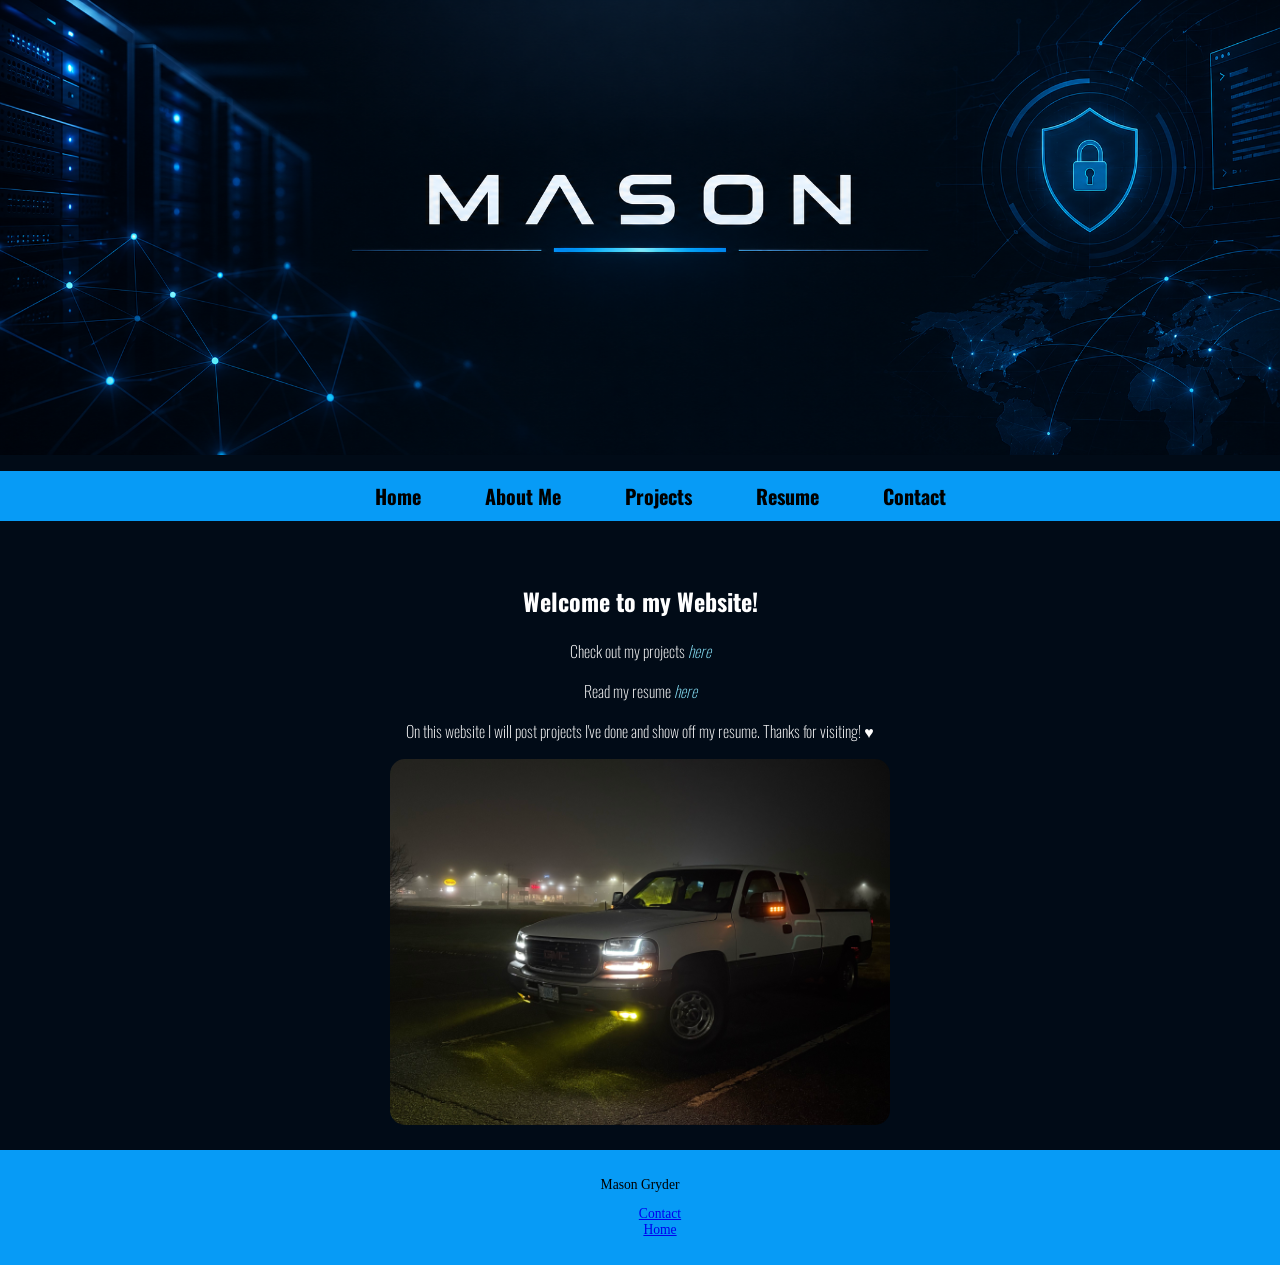
<file: index.html>
<!DOCTYPE html>
<!--
Mason Gryder
index.html
08/26/2026
latest edit: 10/06/2026
-->
<html lang="en">
    <!--a screen reader needs the language to know which language to read-->
    <head>
        <title>Portfolio</title>
        <meta charset="UTF-8">
        <meta name="viewport" content="width=device-width, initial-scale=1.0">
        <link rel="stylesheet" href="css/styles.css">
        <link rel="preconnect" href="https://fonts.googleapis.com">
        <link rel="preconnect" href="https://fonts.gstatic.com" crossorigin>
        <link href="https://fonts.googleapis.com/css2?family=Oswald:wght@200..700&display=swap" rel="stylesheet">
    </head>
    <body>
    <div id="wrapper">
        <header>
            <div class="tab-desk">
               <img class="banner" src="images/banner.png" alt="Website Banner"> 
            </div>
            <div class="mobile">
                <h1>Mason Gryder</h1>
                <h2>Welcome to My Portfolio Website!</h2>
            </div>
        </header>
        <nav>
            <ul>
                <li><a id="nav" href="index.html">Home</a></li>
                <li><a id="nav" href="about.html">About Me</a></li>
                <li><a id="nav" href="gallery.html">Projects</a></li>
                <li><a id="nav" href="resume.html">Resume</a></li>
                <li><a id="nav" href="contact.html">Contact</a></li>
            </ul>
        </nav>
        <!--main is where the content of the page is contained-->
        <main>
            <h2>Welcome to my Website!</h2>
            <p>Check out my projects <a class="link" href="gallery.html">here</a></p>
            <p>Read my resume <a class="link" href="resume.html">here</a></p>
            <p>On this website I will post projects I've done and show off my resume. Thanks for visiting! &#9829;</p>
            <img class="round" src="images/imthebestphotographer.webp" alt="a very scenic photo of my truck in low light with light fog">
        </main>
        <footer>
            <p>
                Mason Gryder 
                <br> 
                <ul>
                <a href="contact.html">Contact</a>
                <br>
                <a href="index.html">Home</a>
                </ul>
            </p>
        </footer>
    </div>
    </body>
</html>
<!--
AI Use Log:
10/02/2026: created banner with ChatGPT
-->
</file>
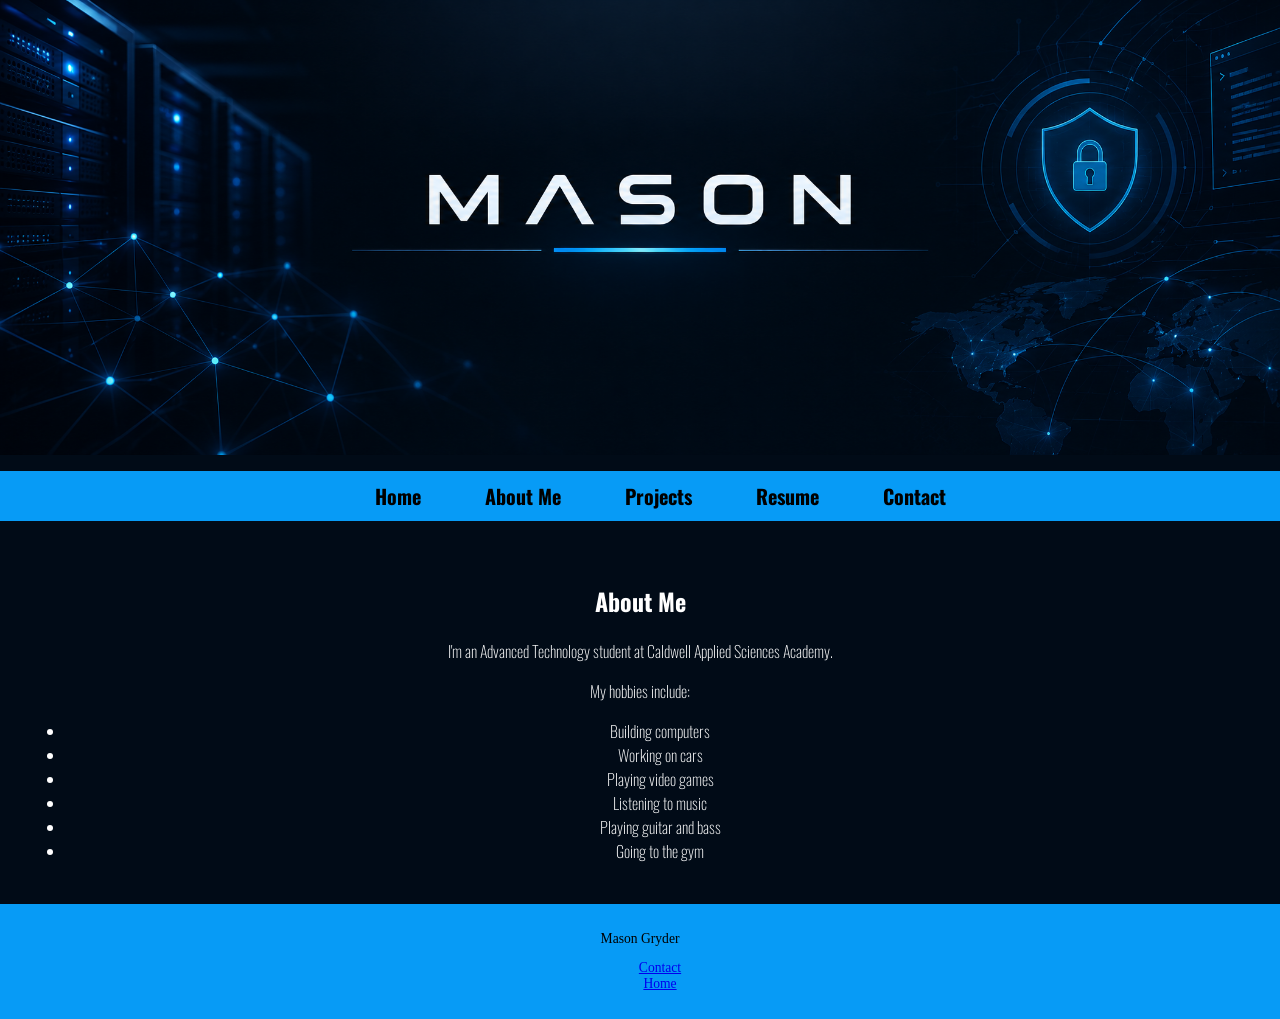
<file: about.html>
<!DOCTYPE html>
<!--
Mason Gryder
about.html
09/03/2026
-->
<html lang="en">
    <!--a screen reader needs the language to know which language to read-->
    <head>
        <title>About</title>
        <meta charset="UTF-8">
        <meta name="viewport" content="width=device-width, initial-scale=1.0">
        <link rel="stylesheet" href="css/styles.css">
        <link rel="preconnect" href="https://fonts.googleapis.com">
        <link rel="preconnect" href="https://fonts.gstatic.com" crossorigin>
        <link href="https://fonts.googleapis.com/css2?family=Oswald:wght@200..700&display=swap" rel="stylesheet">
    </head>
    <body>
    <div id="wrapper">
        <header>
            <div class="tab-desk">
               <img class="banner" src="images/banner.png" alt="Website Banner"> 
            </div>
            <div class="mobile">
                <h1>Mason Gryder</h1>
                <h2>Welcome to My Portfolio Website!</h2>
            </div>
        </header>
        <nav>
            <ul>
                <li><a id="nav" href="index.html">Home</a></li>
                <li><a id="nav" href="about.html">About Me</a></li>
                <li><a id="nav" href="gallery.html">Projects</a></li>
                <li><a id="nav" href="resume.html">Resume</a></li>
                <li><a id="nav" href="contact.html">Contact</a></li>
            </ul>
        </nav>
        <!--main is where the content of the page is contained-->
        <main>
            <div id="about">
                <h2>About Me</h2>
                <p>I'm an Advanced Technology student at Caldwell Applied Sciences Academy.</p>
                <p>My hobbies include:</p>
                <ul>
                    <li>Building computers</li>
                    <li>Working on cars</li>
                    <li>Playing video games</li>
                    <li>Listening to music</li>
                    <li>Playing guitar and bass</li>
                    <li>Going to the gym</li>
                </ul>
            </div>
        </main>
        <footer>
            <p>
                Mason Gryder 
                <br> 
                <ul>
                <a href="contact.html">Contact</a>
                <br>
                <a href="index.html">Home</a>
                </ul>
            </p>
        </footer>
    </div>
    </body>
</html>
<!--
AI Use Log:
09/03/2026: None

-->
</file>
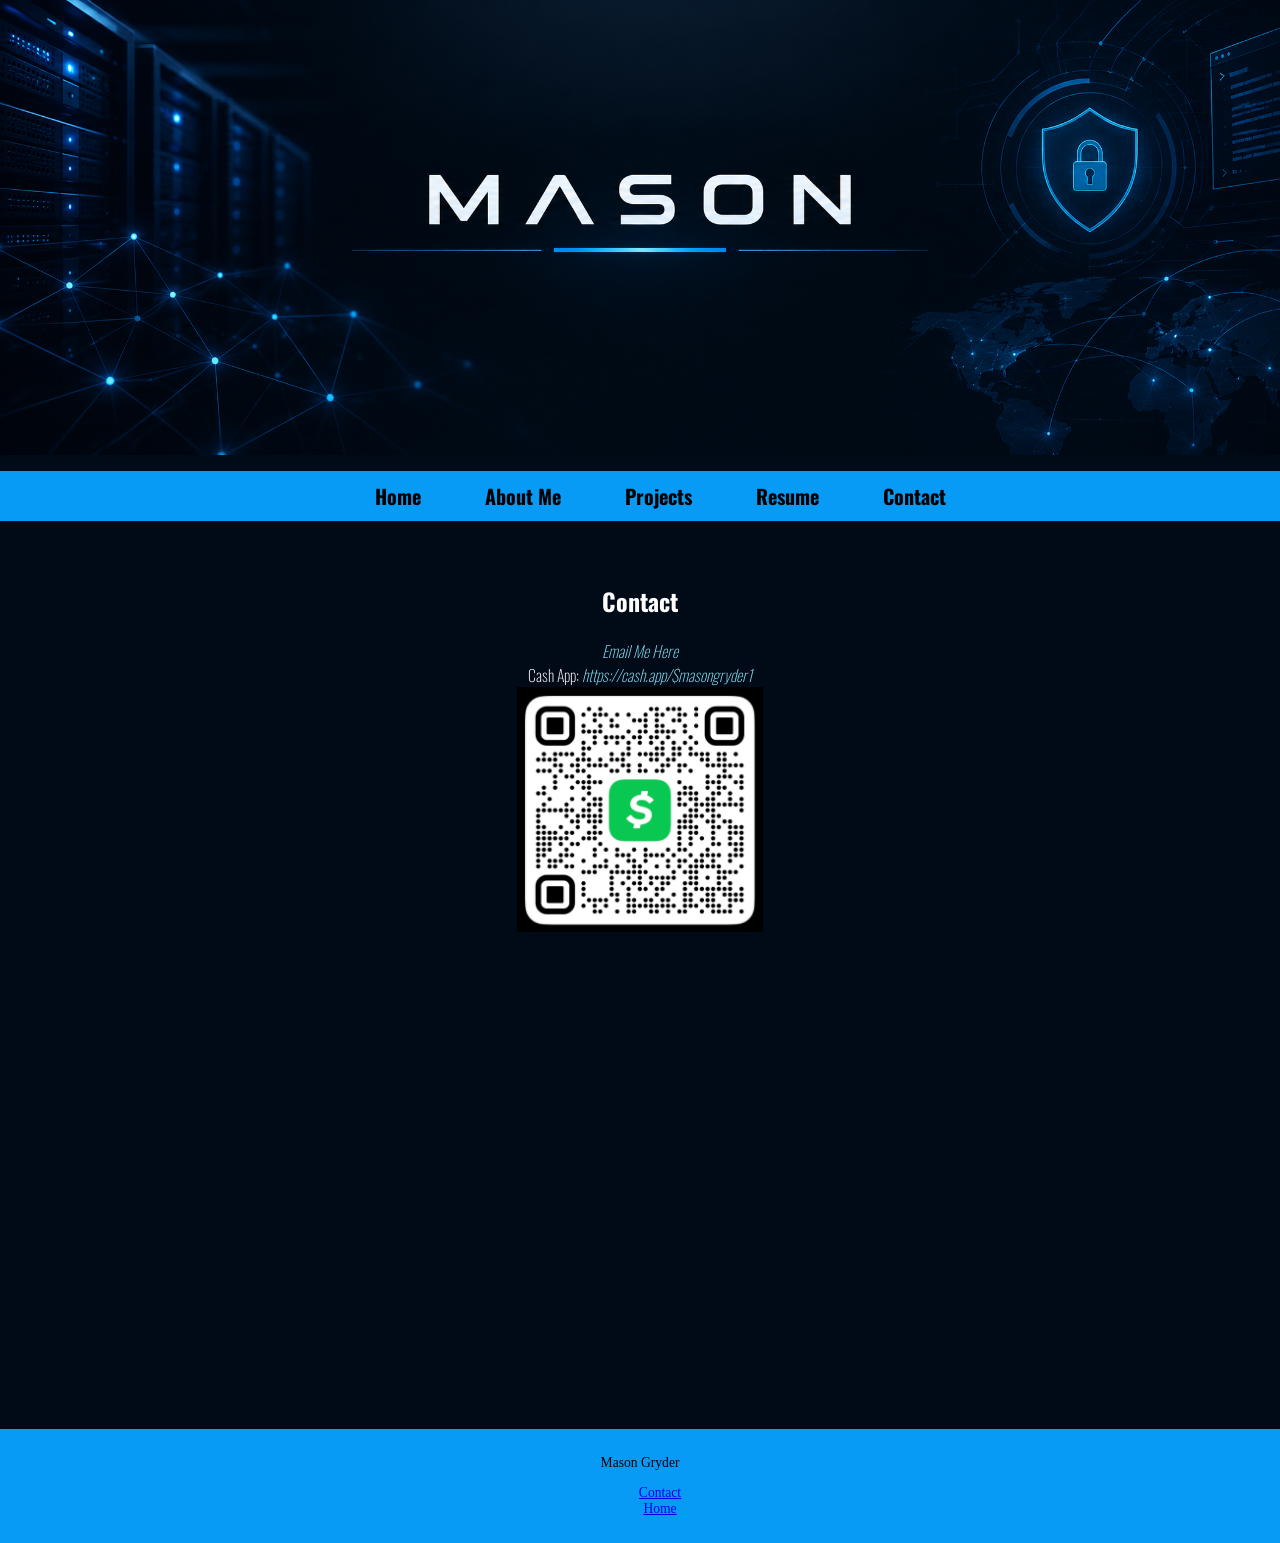
<file: contact.html>
<!DOCTYPE html>
<!--
Mason Gryder
contact.html
09/03/2026
-->
<html lang="en">
    <!--a screen reader needs the language to know which language to read-->
    <head>
        <title>Contact</title>
        <meta charset="UTF-8">
        <meta name="viewport" content="width=device-width, initial-scale=1.0">
        <link rel="stylesheet" href="css/styles.css">
        <link rel="preconnect" href="https://fonts.googleapis.com">
        <link rel="preconnect" href="https://fonts.gstatic.com" crossorigin>
        <link href="https://fonts.googleapis.com/css2?family=Oswald:wght@200..700&display=swap" rel="stylesheet">
    </head>
    <body>
    <div id="wrapper">
        <header>
            <div class="tab-desk">
               <img class="banner" src="images/banner.png" alt="Website Banner"> 
            </div>
            <div class="mobile">
                <h1>Mason Gryder</h1>
                <h2>Welcome to My Portfolio Website!</h2>
            </div>
        </header>
        <nav>
            <ul>
                <li><a id="nav" href="index.html">Home</a></li>
                <li><a id="nav" href="about.html">About Me</a></li>
                <li><a id="nav" href="gallery.html">Projects</a></li>
                <li><a id="nav" href="resume.html">Resume</a></li>
                <li><a id="nav" href="contact.html">Contact</a></li>
            </ul>
        </nav>
        <!--main is where the content of the page is contained-->
        <main>
            <div id="contact">
                <h2>Contact</h2>
                <p>
                    <a class="link" href="mailto:portfolio.aqvc@8shield.net">Email Me Here</a><br>
                    Cash App: <a class="link" href="https://cash.app/$masongryder1" target="_blank">https://cash.app/$masongryder1</a> <br>
                    <img src="images/donate.webp" alt="Cash App QR Code" style="height: auto; width: 20%;">
                </p>
                <iframe src="https://www.google.com/maps/embed?pb=!1m18!1m12!1m3!1d3233.773634989454!2d-81.48647008786882!3d35.85455377241727!2m3!1f0!2f0!3f0!3m2!1i1024!2i768!4f13.1!3m3!1m2!1s0x8850df852ecc5195%3A0xb2024cbc4bb504ed!2sCaldwell%20Community%20College%20and%20Technical%20Institute!5e0!3m2!1sen!2sus!4v1788440635051!5m2!1sen!2sus" width="600" height="450" style="border:0;" allowfullscreen="" loading="lazy" referrerpolicy="strict-origin-when-cross-origin"></iframe>

            </div>
        </main>
        <footer>
            <p>
                Mason Gryder 
                <br> 
                <ul>
                <a href="contact.html">Contact</a>
                <br>
                <a href="index.html">Home</a>
                </ul>
            </p>
        </footer>
    </div> 
    </body>
</html>
<!--
AI Use Log:
09/03/2026: None

-->
</file>
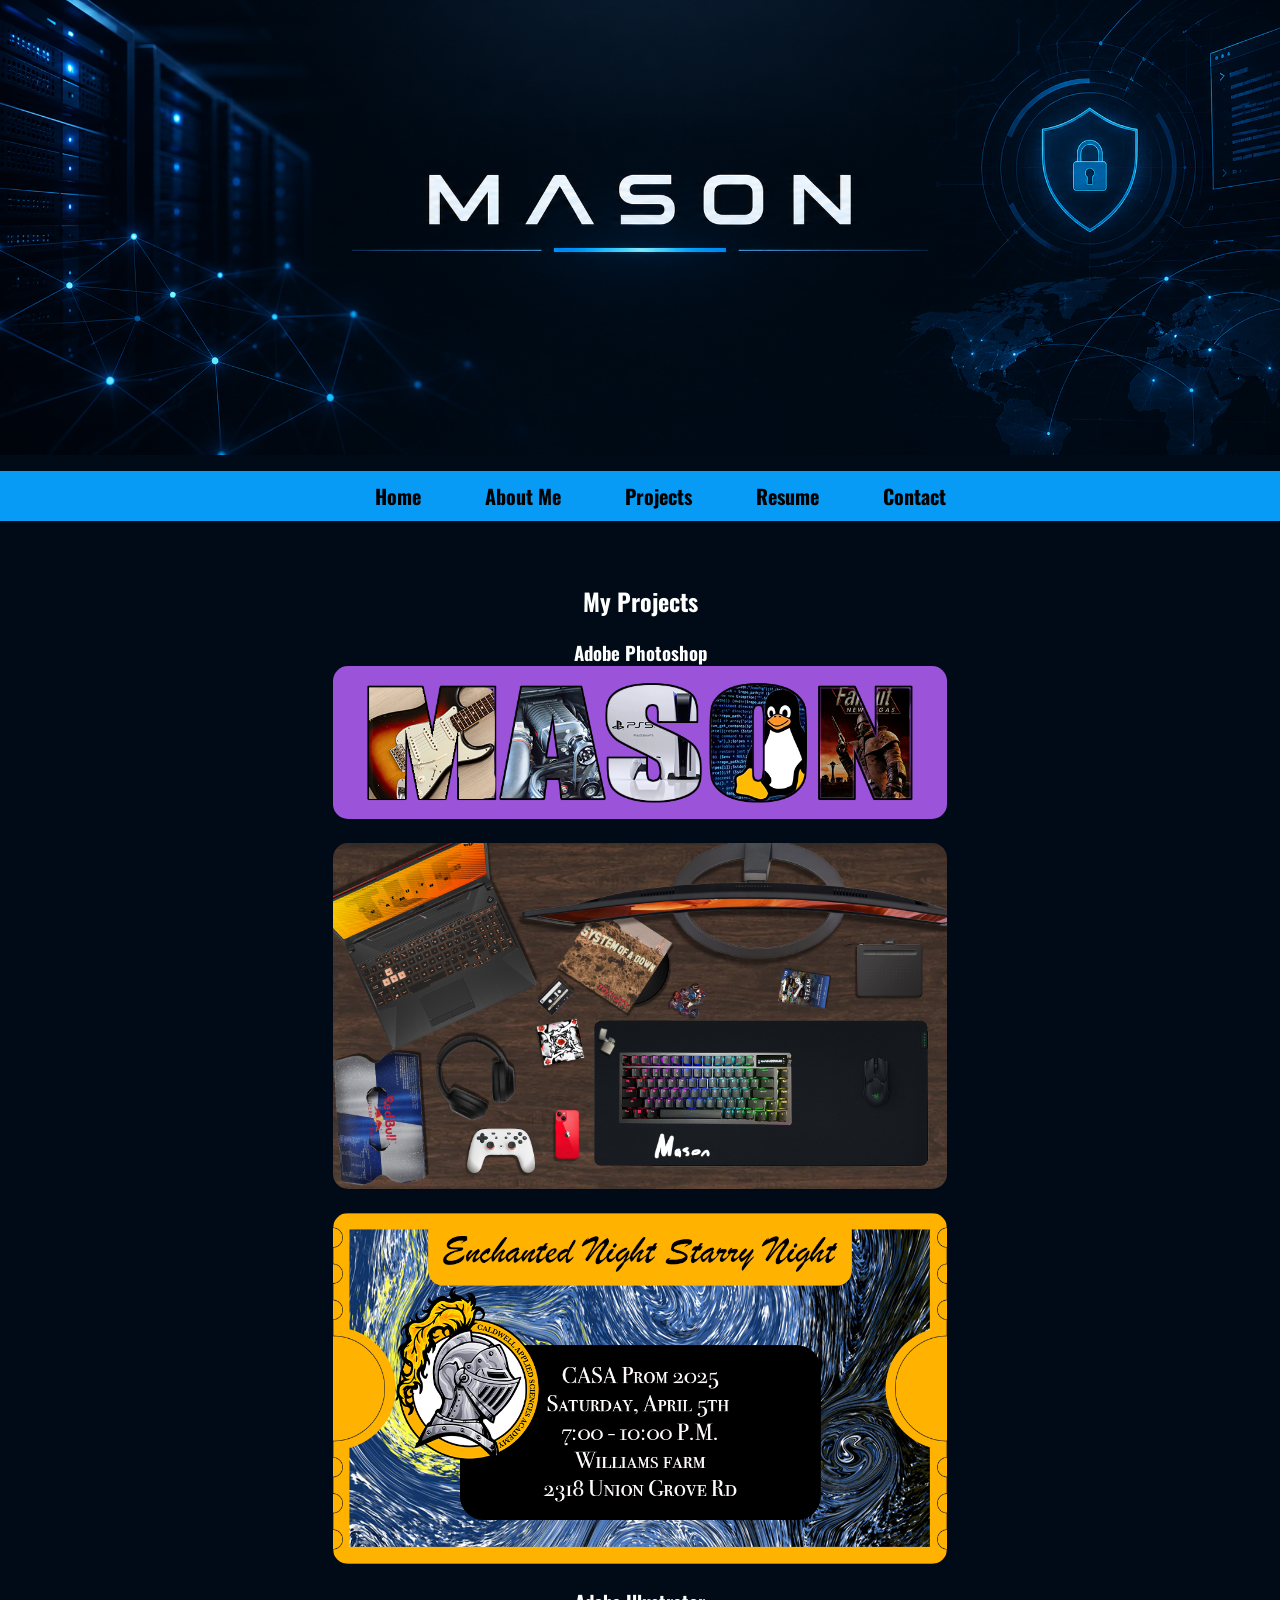
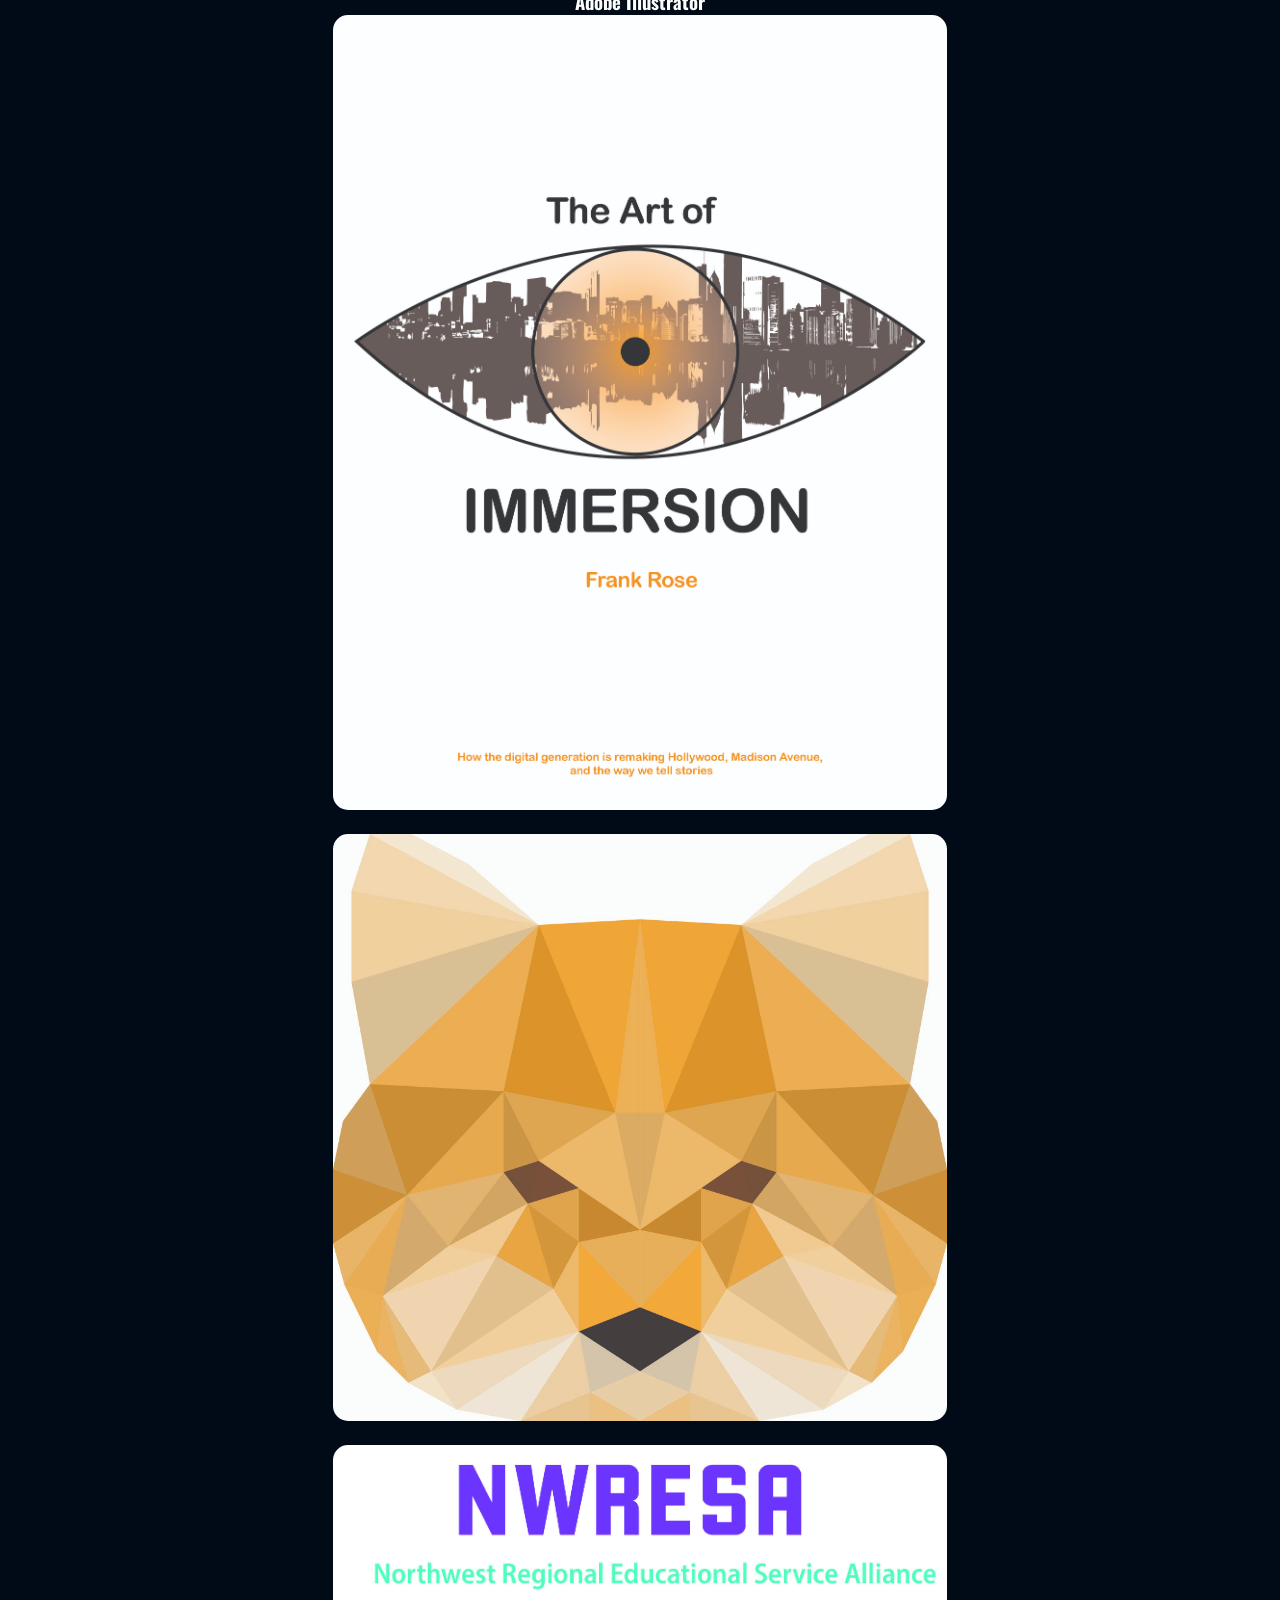
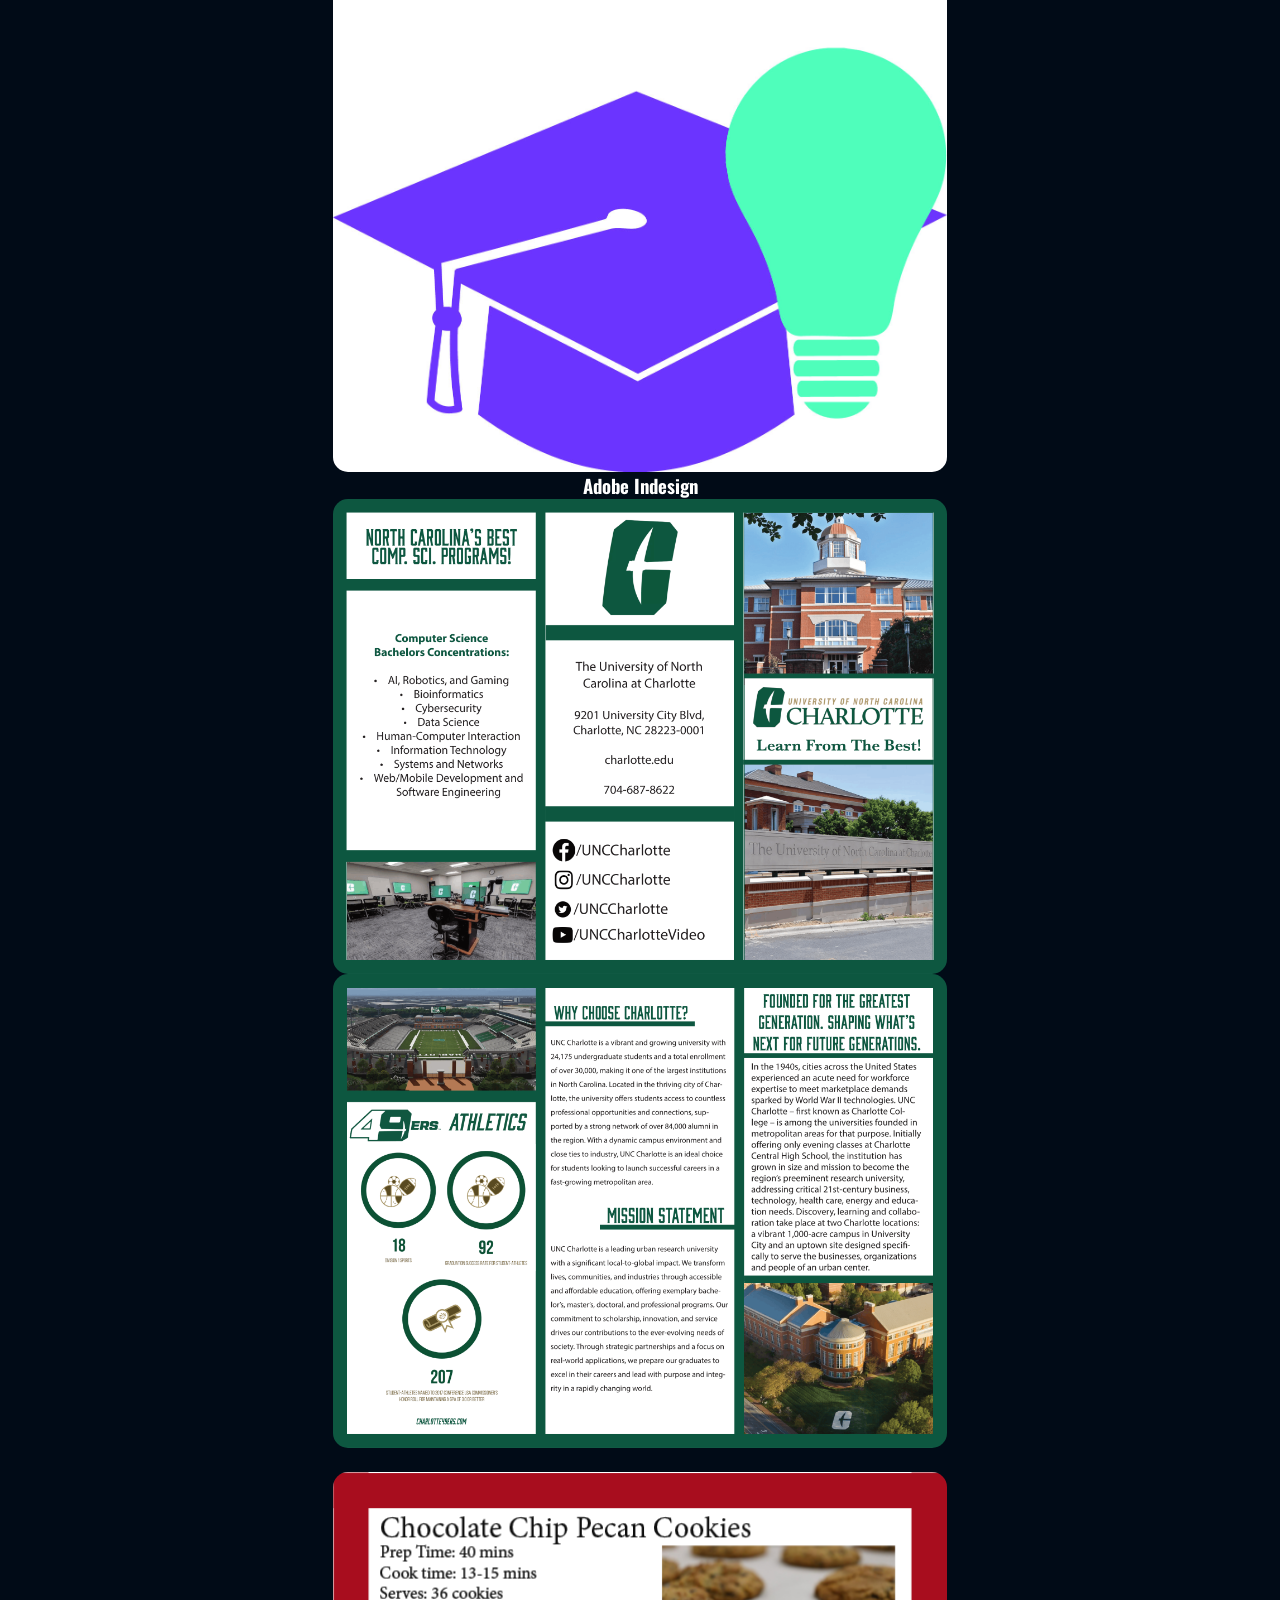
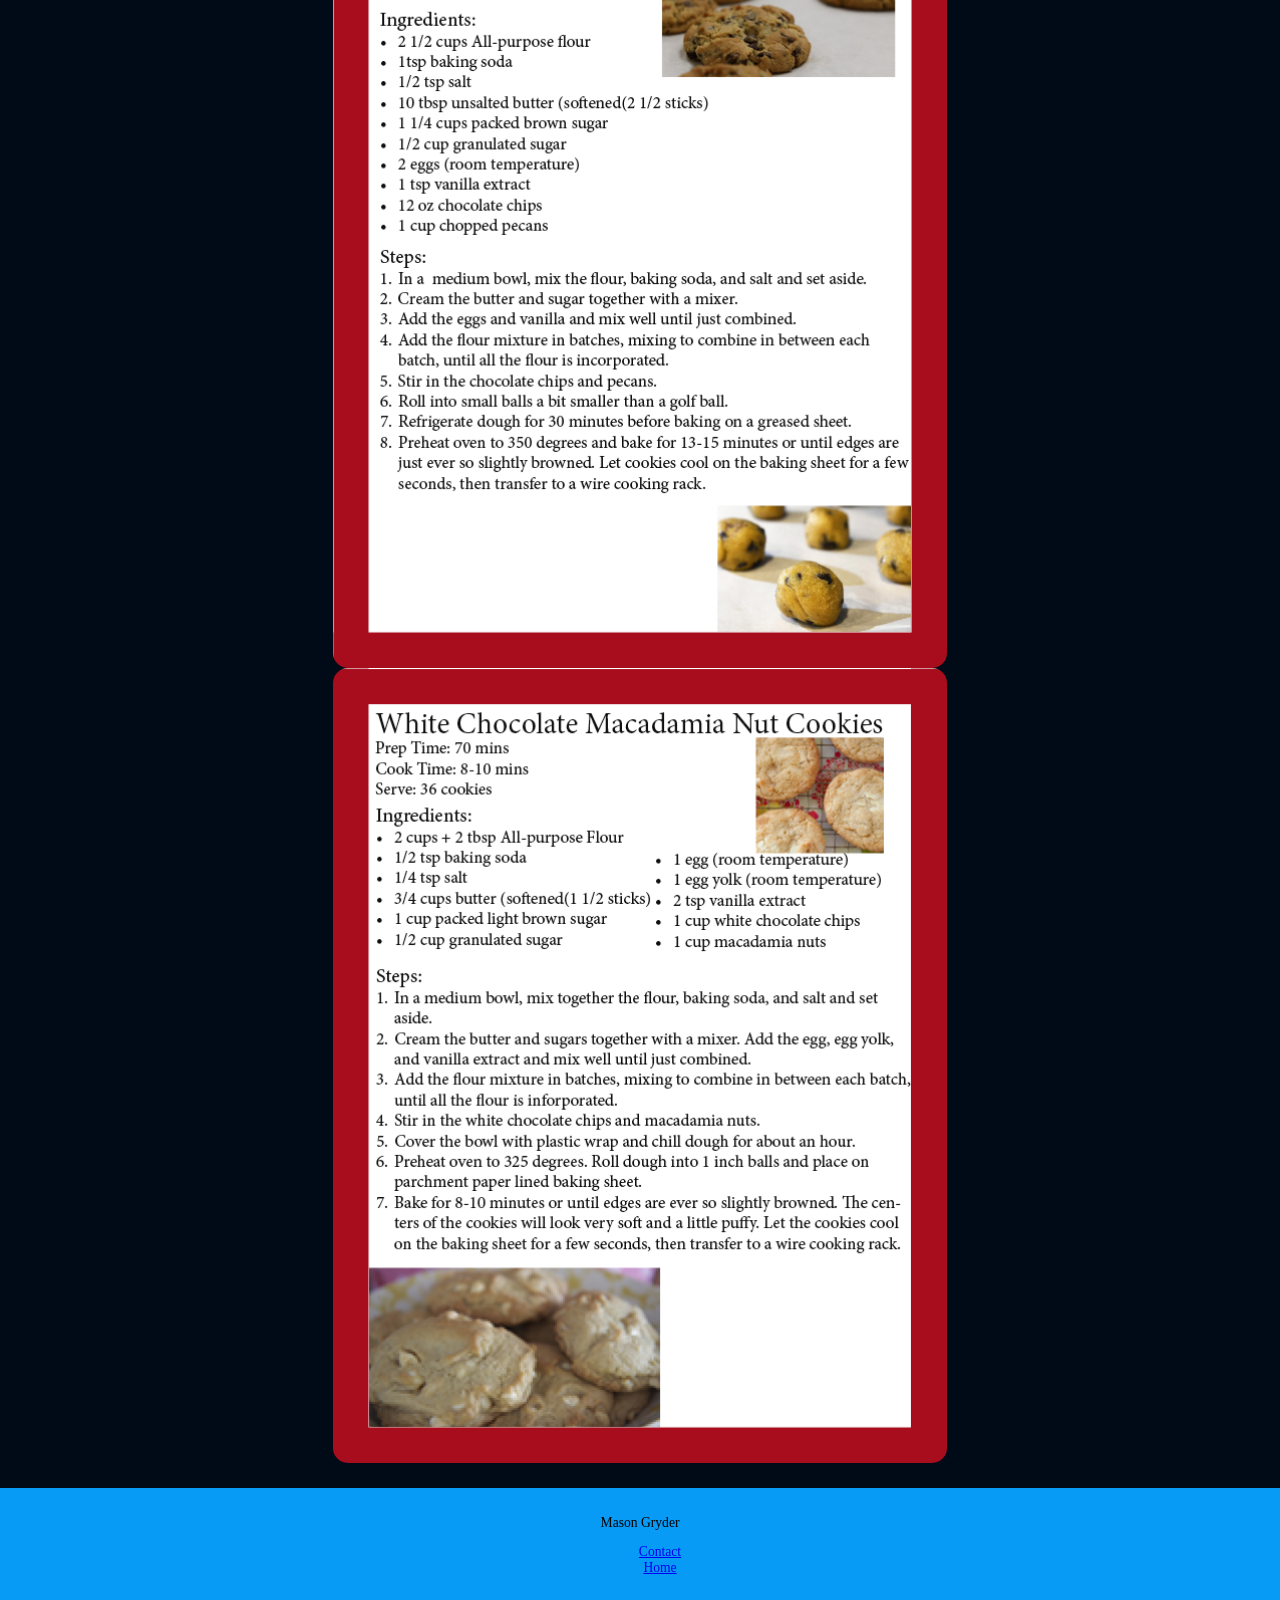
<file: gallery.html>
<!DOCTYPE html>
<!--
Mason Gryder
gallery.html
08/26/2026
-->
<html lang="en">
    <!--a screen reader needs the language to know which language to read-->
    <head>
        <title>Gallery</title>
        <meta charset="UTF-8">
        <meta name="viewport" content="width=device-width, initial-scale=1.0">
        <link rel="stylesheet" href="css/styles.css">
        <link rel="preconnect" href="https://fonts.googleapis.com">
        <link rel="preconnect" href="https://fonts.gstatic.com" crossorigin>
        <link href="https://fonts.googleapis.com/css2?family=Oswald:wght@200..700&display=swap" rel="stylesheet">
    </head>
    <body>
    <div id="wrapper">
        <header>
            <div class="tab-desk">
               <img class="banner" src="images/banner.png" alt="Website Banner"> 
            </div>
            <div class="mobile">
                <h1>Mason Gryder</h1>
                <h2>Welcome to My Portfolio Website!</h2>
            </div>
        </header>
        <nav>
            <ul>
                <li><a id="nav" href="index.html">Home</a></li>
                <li><a id="nav" href="about.html">About Me</a></li>
                <li><a id="nav" href="gallery.html">Projects</a></li>
                <li><a id="nav" href="resume.html">Resume</a></li>
                <li><a id="nav" href="contact.html">Contact</a></li>
            </ul>
        </nav>
        <!--main is where the content of the page is contained-->
        <main>
            <div class="gallery">
            <h2>My Projects</h2>
            <h3>Adobe Photoshop</h3>
            <img class="round" src="images/GryderM_Letters.png" alt="My name with pictures of things I enjoy as the letters" style="width: 50%; height: auto;"><br>
            <img class="round" src="images/Gryder_M_desktop.png" alt="A picture of a desktop with things that I like" style="width: 50%; height: auto;"><br>
            <img class="round" src="images/Gryder_M_ticket-revised.png" alt="A prom ticket that I designed" style="width: 50%; height: auto;"><br>
            <h3>Adobe Illustrator</h3>
            <img class="round" src="images/Gryder_M_BookCover.jpg" alt="book cover for The Art of Immersion" style="width: 50%; height: auto;"><br>
            <img class="round" src="images/Gryder_M_Poly.jpg" alt="a polygonal image of a fox" style="width: 50%; height: auto;"><br>
            <img class="round" src="images/Gryder_M_NWRESA.jpg" alt="NWRESA logo" style="width: 50%; height: auto;">
            <h3>Adobe Indesign</h3>
            <img class="round" src="images/Gryder_M_Brochure-1.png" alt="front of UNCC brochure" style="width: 50%; height: auto;"> <img class="round" src="images/Gryder_M_Brochure-2.png" alt="back of UNCC brochure" style="width: 50%; height: auto;"><br>
            <img class="round" src="images/Gryder_M_Cookbook.png" alt="first part of cookbook" style="width: 50%; height: auto;"> <img class="round" src="images/Gryder_M_Cookbook2.png" alt="second part of cookbook" style="width: 50%; height: auto;">
            </div>
        </main>
        <footer>
            <p>
                Mason Gryder 
                <br> 
                <ul>
                <a href="contact.html">Contact</a>
                <br>
                <a href="index.html">Home</a>
                </ul>
            </p>
        </footer>
    </div>
    </body>
</html>
<!--
AI Use Log:
08/26/2026: None

-->
</file>
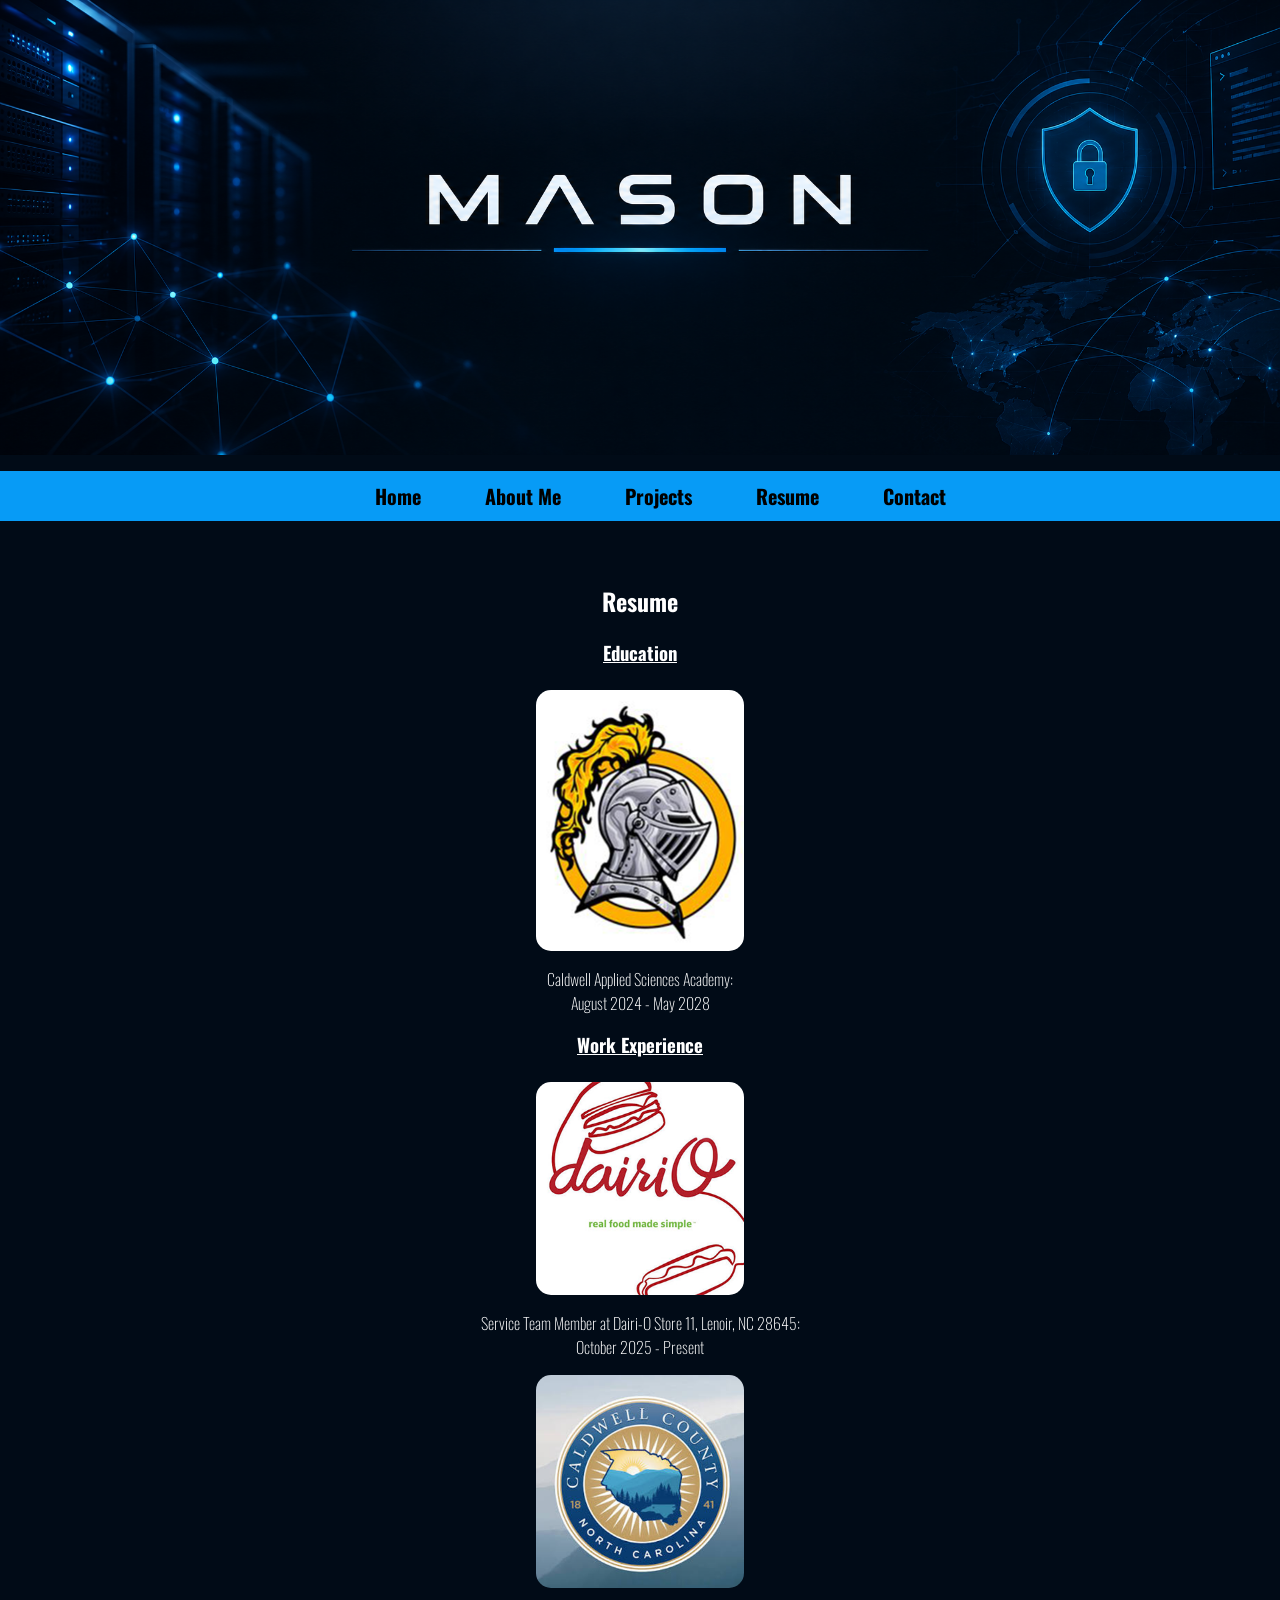
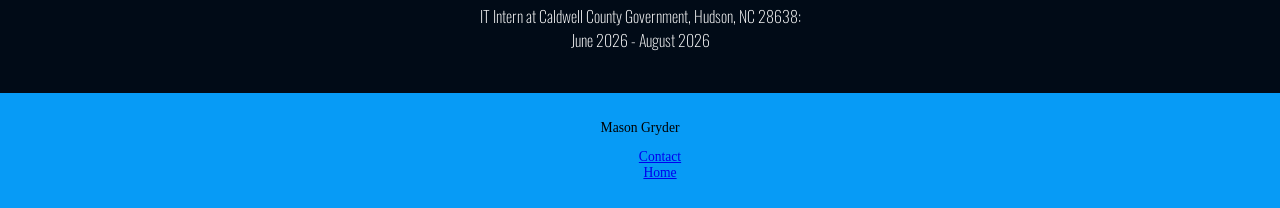
<file: resume.html>
<!DOCTYPE html>
<!--
Mason Gryder
resume.html
08/26/2026
-->
<html lang="en">
    <!--a screen reader needs the language to know which language to read-->
    <head>
        <title>Resume</title>
        <meta charset="UTF-8">
        <meta name="viewport" content="width=device-width, initial-scale=1.0">
        <link rel="stylesheet" href="css/styles.css">
        <link rel="preconnect" href="https://fonts.googleapis.com">
        <link rel="preconnect" href="https://fonts.gstatic.com" crossorigin>
        <link href="https://fonts.googleapis.com/css2?family=Oswald:wght@200..700&display=swap" rel="stylesheet">
    </head>
    <body>
    <div id="wrapper">
        <header>
            <div class="tab-desk">
               <img class="banner" src="images/banner.png" alt="Website Banner"> 
            </div>
            <div class="mobile">
                <h1>Mason Gryder</h1>
                <h2>Welcome to My Portfolio Website!</h2>
            </div>
        </header>
        <nav>
            <ul>
                <li><a id="nav" href="index.html">Home</a></li>
                <li><a id="nav" href="about.html">About Me</a></li>
                <li><a id="nav" href="gallery.html">Projects</a></li>
                <li><a id="nav" href="resume.html">Resume</a></li>
                <li><a id="nav" href="contact.html">Contact</a></li>
            </ul>
        </nav>
        <!--main is where the content of the page is contained-->
        <main>
            <div class="resume">
            <h2>Resume</h2>
            <h3>Education</h3><br>
            <img class="round" src="images/casa.png" alt="CASA logo" style="width: 17%; height: auto;"><p>Caldwell Applied Sciences Academy: <br>August 2024 - May 2028</p>
            <h3>Work Experience</h3><br>
            <img class="round" src="images/dairio.png" alt="Dairi-O logo" style="width: 17%; height: auto;"><p>Service Team Member at Dairi-O Store 11, Lenoir, NC 28645: <br>October 2025 - Present</p>
            <img class="round" src="images/ccgov.png" alt="Caldwell County seal" style="width: 17%; height: auto;"><p>IT Intern at Caldwell County Government, Hudson, NC 28638: <br>June 2026 - August 2026</p>
            </div>
        </main>
        <footer>
            <p>
                Mason Gryder 
                <br> 
                <ul>
                <a href="contact.html">Contact</a>
                <br>
                <a href="index.html">Home</a>
                </ul>
            </p>
        </footer>
    </div>
    </body>
</html>
<!--
AI Use Log:
08/26/2026: None

-->
</file>
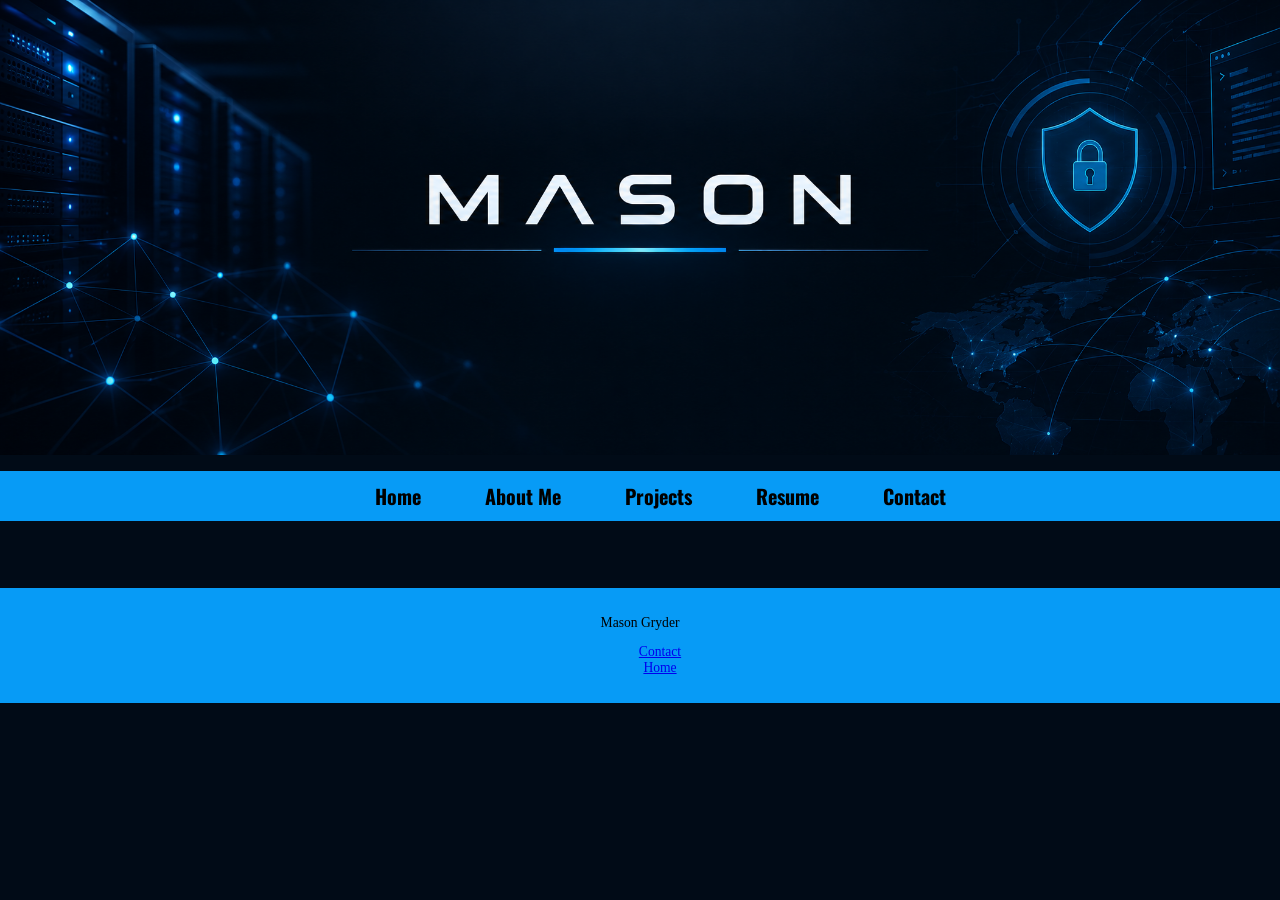
<file: template.html>
<!DOCTYPE html>
<!--
Mason Gryder
template.html
08/26/2026
-->
<html lang="en">
    <!--a screen reader needs the language to know which language to read-->
    <head>
        <title>Template</title>
        <meta charset="UTF-8">
        <meta name="viewport" content="width=device-width, initial-scale=1.0">
        <link rel="stylesheet" href="css/styles.css">
        <link rel="preconnect" href="https://fonts.googleapis.com">
        <link rel="preconnect" href="https://fonts.gstatic.com" crossorigin>
        <link href="https://fonts.googleapis.com/css2?family=Oswald:wght@200..700&display=swap" rel="stylesheet">
    </head>
    <body>
    <div id="wrapper">
        <header>
            <div class="tab-desk">
               <img class="banner" src="images/banner.png" alt="Website Banner"> 
            </div>
            <div class="mobile">
                <h1>Mason Gryder</h1>
                <h2>Welcome to My Portfolio Website!</h2>
            </div>
        </header>
        <nav>
            <ul>
                <li><a id="nav" href="index.html">Home</a></li>
                <li><a id="nav" href="about.html">About Me</a></li>
                <li><a id="nav" href="gallery.html">Projects</a></li>
                <li><a id="nav" href="resume.html">Resume</a></li>
                <li><a id="nav" href="contact.html">Contact</a></li>
            </ul>
        </nav>
        <!--main is where the content of the page is contained-->
        <main>
            
        </main>
        <footer>
            <p>
                Mason Gryder 
                <br> 
                <ul>
                <a href="contact.html">Contact</a>
                <br>
                <a href="index.html">Home</a>
                </ul>
            </p>
        </footer>
    </div>
    </body>
</html>
<!--
AI Use Log:
08/26/2026: None

-->
</file>
<file: css/styles.css>
/*
Mason Gryder
styles.css
09/16/2026
*/
body {
    margin:0;
    padding:0;
    border:0;
    background-color: #010b17;
}
/*header styling*/
header {
    margin:0;
    padding:0;
    border:0;
    color: white;
    text-align: center;
    font-family: "Oswald", sans-serif;
    font-optical-sizing: auto;
    font-weight: 700;
    font-style: normal;
}
/*nav styling*/
nav {
    margin:0;
    padding:0;
    border:0;
    background-color: #079bf6;
    text-align: center;
}
nav ul {
    text-align: center;
}
nav li {
    display: block;
    font-family: "Oswald", sans-serif;
    font-optical-sizing: auto;
    font-weight: bold;
    font-style: normal;
    font-size: 1.5em;
}
nav li a {
    display: block;
    color: black;
    padding: 0.5em;
}
/*main content styling*/
main {
    margin:0;
    padding:2%;
    border:0;
    color: white;
    text-align: center;
    font-family: "Oswald", sans-serif;
    font-optical-sizing: auto;
    font-weight: 200;
    font-style: normal;
    background-color: #010b17;
}
/*footer styling*/
footer {
    margin:0;
    padding:1%;
    border:0;
    text-align: center;
    font-size: 0.85em;
    padding-right: 0%;
    padding-left: 0%;
    background-color: #079bf6;
    color: black;
}
/*image styling*/
img {
    margin:0 auto;
    padding:0;
    border:0;
    max-width: 100%;
    display: block;
}
/*heading styling*/
h1 {
    margin:0;
    padding:0;
    border:0;
}
h3 {
    margin:0;
    padding:0;
    border:0;
}
/*class and id styling*/
.link {
    font-style: italic;
    color: #85ddf3;
    text-decoration: none;
}
footer .link {
    color: blue;
}
.banner {
    max-width: 100%;
}
.tab-desk {
    display: none;
}
.mobile {
    display: block;
}
.round {
    border-radius: 15px;
    border-color: white;
}
#nav {
    text-decoration: none;
    color: black;
}
.resume h3 {
    text-decoration: underline;
}
/*media query for tablet viewport*/
@media screen and (min-width: 620px) {
    /*tablet viewport: show tab-desk, hide mobile*/
    .tab-desk {
        display: block;
    }
    .mobile {
        display: none;
    }
    /*tablet viewport: style rules for nav area*/
    nav li {
        border-top: none;
        display: inline-block;
        font-size: 1.25em;
    }
    nav li a {
        padding-top: 0.5em;
        padding-bottom: 0.5em;
        padding-left: 1em;
        padding-right: 1em;
    }
    nav li a:hover {
        color:black;
        background-color: #35c4f4;
    }
}
/*media query for desktop viewport*/
@media screen and (min-width: 1000px) {
    /*desktop viewport: stylerules for nav area*/
    nav-li {
        font-size: 1.5em;
    }
    nav li a {
        padding-top: 0.5em;
        padding-bottom: 0.5em;
        padding-left: 1.5em;
        padding-right: 1.5em;
    }
    nav li a:hover {
        color:black;
        background-color: #35c4f4;
    }
    /*desktop viewport: style rules for main content*/
    #info ul {
        margin-left: 5%;
    }
}
/*media query for large desktop viewports*/
@media screen and (min-width:1921px) {
    body {
        background-image: linear-gradient(#239ad5, #001c47);
    }
    #wrapper {
        width: 1920px;
        margin-top: 0;
        margin-bottom: 0;
        margin-left: auto;
        margin-right: auto;
    }
    main {
        background-color: #010b17;
    }
}
</file>
